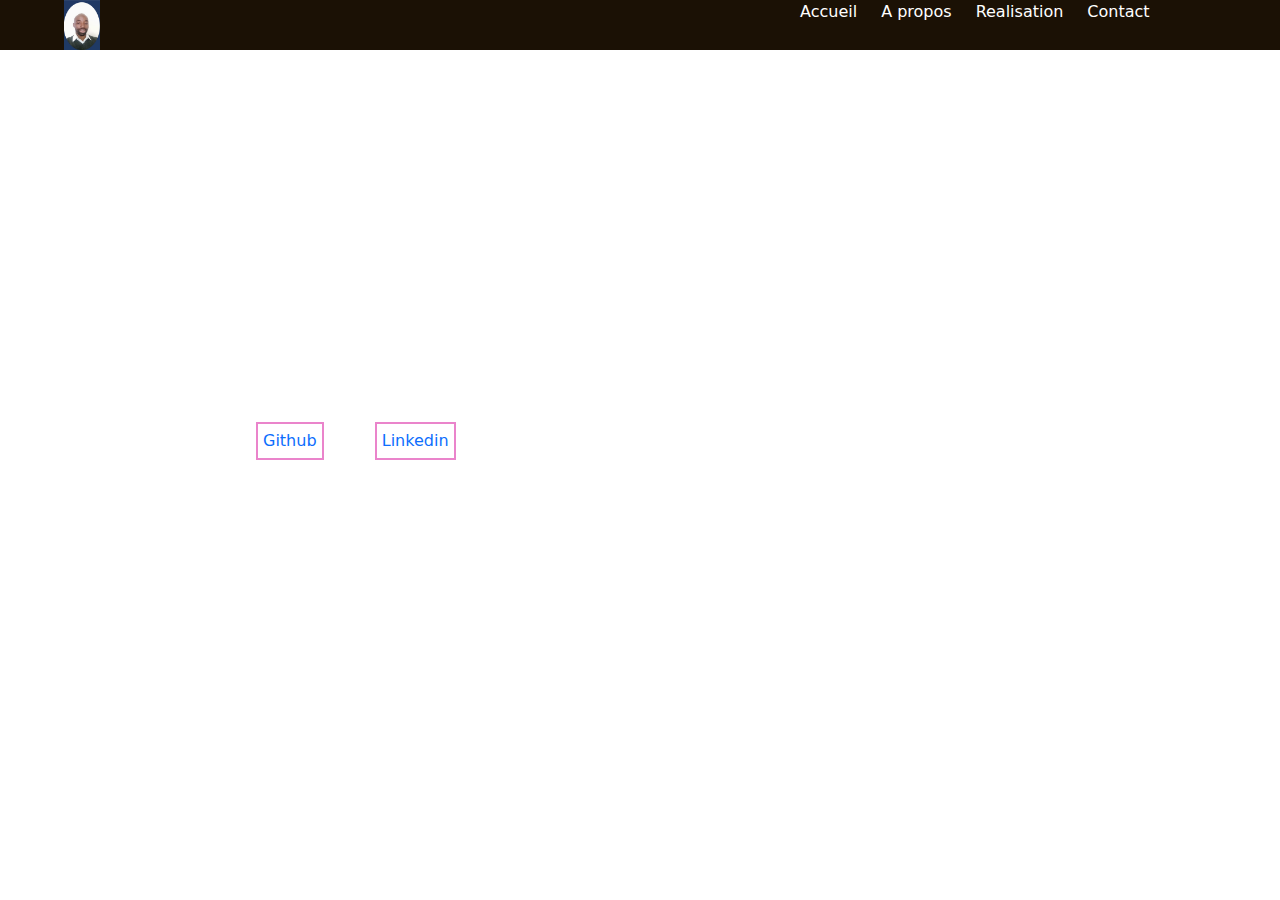
<file: index.html>
<!DOCTYPE html>
<html lang="en">
<head>
    <meta charset="UTF-8">
    <meta name="viewport" content="width=device-width, initial-scale=1.0">
    <link rel="stylesheet" href="style.css">
    <link href="https://cdn.jsdelivr.net/npm/bootstrap@5.3.3/dist/css/bootstrap.min.css" rel="stylesheet"
        integrity="sha384-QWTKZyjpPEjISv5WaRU9OFeRpok6YctnYmDr5pNlyT2bRjXh0JMhjY6hW+ALEwIH" crossorigin="anonymous">
        <script src="https://cdn.jsdelivr.net/npm/bootstrap@5.3.3/dist/js/bootstrap.bundle.min.js"
        integrity="sha384-YvpcrYf0tY3lHB60NNkmXc5s9fDVZLESaAA55NDzOxhy9GkcIdslK1eN7N6jIeHz"
        crossorigin="anonymous"></script>
    <title>Porfolio</title>
</head>
<body>

    <header id="entete"></header>

    <main>
        <section id="name">

            <h1>CHARLY MAMPUYA</h1>
        
            <h2>Web developper</h2>
        
            <p>I am web developper specializing in sport industry</p>
        
            </section>


            <section class="lien_git_link">

                <div class="lin_r"> <a href="https://github.com/lychar20" class="lin_link">Github </a></div>
                <div class="lin_r"> <a href="https://github.com/lychar20" class="lin_link">Linkedin </a></div>

            </section>

    </main>
   

    



   

    <!-- <script src="script.js"></script> -->
    <script src="common.js"></script>
</body>
</html>
</file>
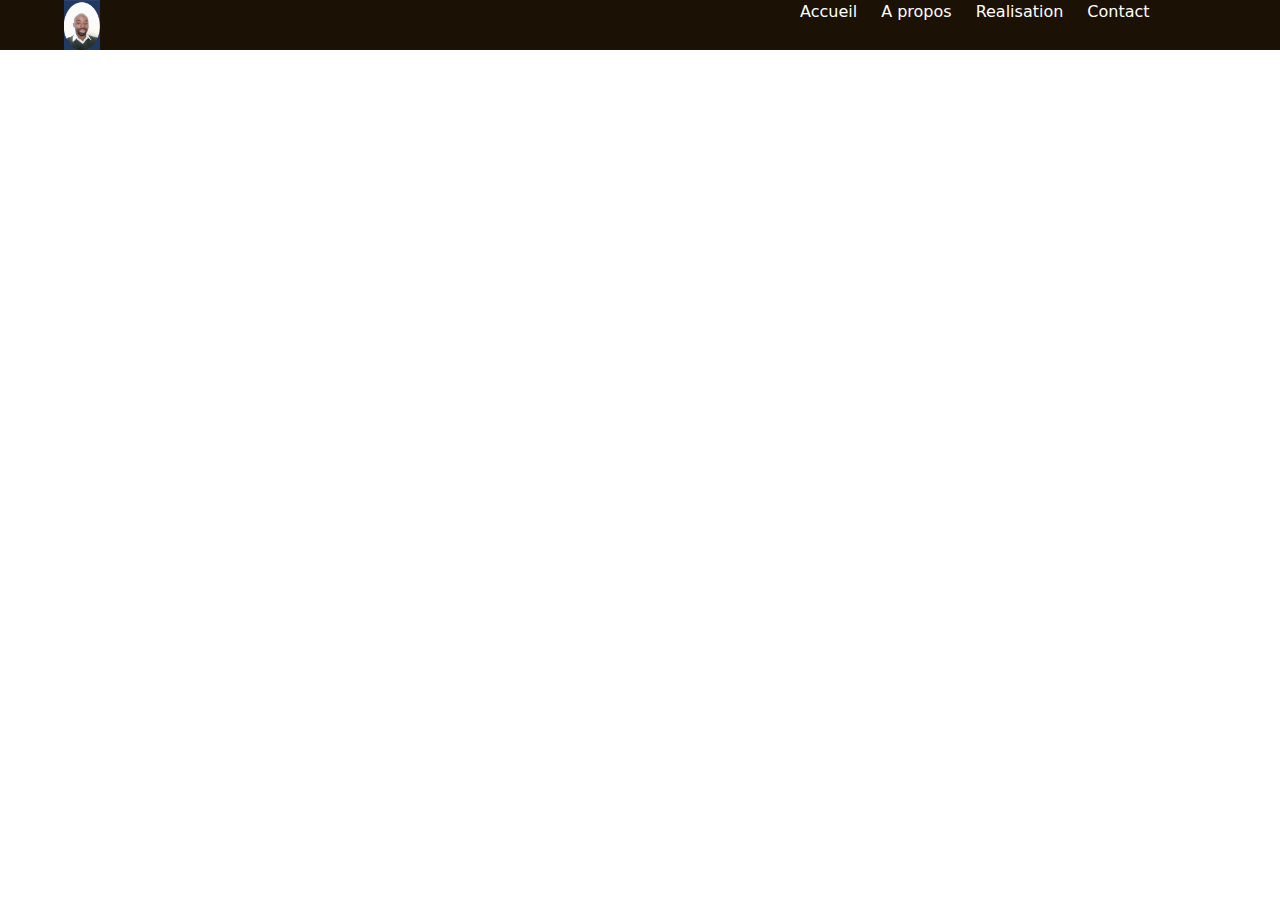
<file: apropos.html>
<!DOCTYPE html>
<html lang="en">
<head>
    <meta charset="UTF-8">
    <meta name="viewport" content="width=device-width, initial-scale=1.0">
    <link rel="stylesheet" href="style.css">
    <link href="https://cdn.jsdelivr.net/npm/bootstrap@5.3.3/dist/css/bootstrap.min.css" rel="stylesheet"
        integrity="sha384-QWTKZyjpPEjISv5WaRU9OFeRpok6YctnYmDr5pNlyT2bRjXh0JMhjY6hW+ALEwIH" crossorigin="anonymous">
        <script src="https://cdn.jsdelivr.net/npm/bootstrap@5.3.3/dist/js/bootstrap.bundle.min.js"
        integrity="sha384-YvpcrYf0tY3lHB60NNkmXc5s9fDVZLESaAA55NDzOxhy9GkcIdslK1eN7N6jIeHz"
        crossorigin="anonymous"></script>
    <title>A propos</title>
</head>
<body>

    <header id="entete">
    </header>

    <h1 class="mes_realisations">Mon histoire</h1>

    <p class="mon_profil">Originaire de Paris, j'ai eu l'occasion de voyager et de parfaire mon expérience personnelle à l'étranger. 
        Fan de <strong>sport</strong> et de <strong> football</strong> en particulier que je pratique, je cultive l'esprit d'équipe, l'optimisme, l'organisation, le respect et la ténacité, qui sont des valeurs essentielles à la réussite d'un sport.
        Je saurai mettre mes compétences et mon expérience personnelle dans a votre profit, afin d'optimiser l'ergonomie de votre site internet.</p>


    <script src="script.js"></script>
    <script src="common.js"></script>
</body>
</html>
</file>
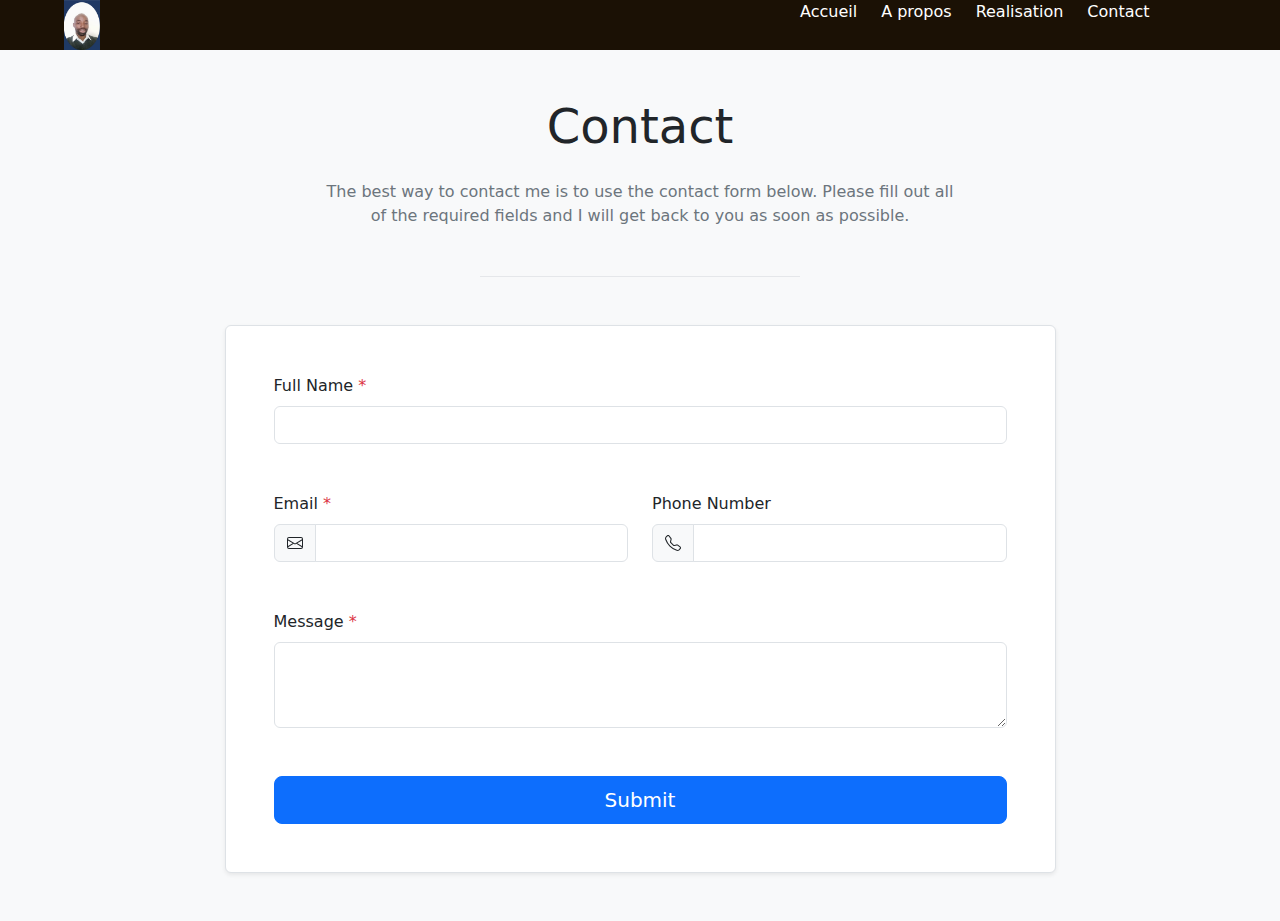
<file: contact.html>
<!DOCTYPE html>
<html lang="en">
<head>
    <meta charset="UTF-8">
    <meta name="viewport" content="width=device-width, initial-scale=1.0">
    <link rel="stylesheet" href="style.css">
    <link href="https://cdn.jsdelivr.net/npm/bootstrap@5.3.3/dist/css/bootstrap.min.css" rel="stylesheet"
        integrity="sha384-QWTKZyjpPEjISv5WaRU9OFeRpok6YctnYmDr5pNlyT2bRjXh0JMhjY6hW+ALEwIH" crossorigin="anonymous">
        <script src="https://cdn.jsdelivr.net/npm/bootstrap@5.3.3/dist/js/bootstrap.bundle.min.js"
        integrity="sha384-YvpcrYf0tY3lHB60NNkmXc5s9fDVZLESaAA55NDzOxhy9GkcIdslK1eN7N6jIeHz"
        crossorigin="anonymous"></script>
    <title>Contact</title>
</head>
<body>

    <header id="entete"></header>

    <main>
        <section id="formulaire">

            <!-- Contact 1 - Bootstrap Brain Component -->
<section class="bg-light py-3 py-md-5">
    <div class="container">
      <div class="row justify-content-md-center">
        <div class="col-12 col-md-10 col-lg-8 col-xl-7 col-xxl-6">
          <h1 class="mb-4 display-5 text-center">Contact</h1>
          <p class="text-secondary mb-5 text-center">The best way to contact me is to use the contact form below. Please fill out all of the required fields and I will get back to you as soon as possible.</p>
          <hr class="w-50 mx-auto mb-5 mb-xl-9 border-dark-subtle">
        </div>
      </div>
    </div>
  
    <div class="container">
      <div class="row justify-content-lg-center">
        <div class="col-12 col-lg-9">
          <div class="bg-white border rounded shadow-sm overflow-hidden">
  
            <form id="contact_form" action="resulatFormulaire.php" method="POST" enctype="multipart/form-data">
              <div class="row gy-4 gy-xl-5 p-4 p-xl-5">
                <div class="col-12">
                  <label for="fullname" class="form-label">Full Name <span class="text-danger">*</span></label>
                  <input type="text" class="form-control" id="fullname" name="fullname" value="" required>
                </div>
                <div class="col-12 col-md-6">
                  <label for="email" class="form-label">Email <span class="text-danger">*</span></label>
                  <div class="input-group">
                    <span class="input-group-text">
                      <svg xmlns="http://www.w3.org/2000/svg" width="16" height="16" fill="currentColor" class="bi bi-envelope" viewBox="0 0 16 16">
                        <path d="M0 4a2 2 0 0 1 2-2h12a2 2 0 0 1 2 2v8a2 2 0 0 1-2 2H2a2 2 0 0 1-2-2V4Zm2-1a1 1 0 0 0-1 1v.217l7 4.2 7-4.2V4a1 1 0 0 0-1-1H2Zm13 2.383-4.708 2.825L15 11.105V5.383Zm-.034 6.876-5.64-3.471L8 9.583l-1.326-.795-5.64 3.47A1 1 0 0 0 2 13h12a1 1 0 0 0 .966-.741ZM1 11.105l4.708-2.897L1 5.383v5.722Z" />
                      </svg>
                    </span>
                    <input type="email" class="form-control" id="email" name="email" value="" required>
                  </div>
                </div>
                <div class="col-12 col-md-6">
                  <label for="phone" class="form-label">Phone Number</label>
                  <div class="input-group">
                    <span class="input-group-text">
                      <svg xmlns="http://www.w3.org/2000/svg" width="16" height="16" fill="currentColor" class="bi bi-telephone" viewBox="0 0 16 16">
                        <path d="M3.654 1.328a.678.678 0 0 0-1.015-.063L1.605 2.3c-.483.484-.661 1.169-.45 1.77a17.568 17.568 0 0 0 4.168 6.608 17.569 17.569 0 0 0 6.608 4.168c.601.211 1.286.033 1.77-.45l1.034-1.034a.678.678 0 0 0-.063-1.015l-2.307-1.794a.678.678 0 0 0-.58-.122l-2.19.547a1.745 1.745 0 0 1-1.657-.459L5.482 8.062a1.745 1.745 0 0 1-.46-1.657l.548-2.19a.678.678 0 0 0-.122-.58L3.654 1.328zM1.884.511a1.745 1.745 0 0 1 2.612.163L6.29 2.98c.329.423.445.974.315 1.494l-.547 2.19a.678.678 0 0 0 .178.643l2.457 2.457a.678.678 0 0 0 .644.178l2.189-.547a1.745 1.745 0 0 1 1.494.315l2.306 1.794c.829.645.905 1.87.163 2.611l-1.034 1.034c-.74.74-1.846 1.065-2.877.702a18.634 18.634 0 0 1-7.01-4.42 18.634 18.634 0 0 1-4.42-7.009c-.362-1.03-.037-2.137.703-2.877L1.885.511z" />
                      </svg>
                    </span>
                    <input type="tel" class="form-control" id="phone" name="phone" value="">
                  </div>
                </div>
                <div class="col-12">
                  <label for="message" class="form-label">Message <span class="text-danger">*</span></label>
                  <textarea class="form-control" id="message" name="message" rows="3" required></textarea>
                </div>
                <div class="col-12">
                  <div class="d-grid">
                    <button class="btn btn-primary btn-lg" type="submit">Submit</button>
                  </div>
                </div>
              </div>
            </form>
  
          </div>
        </div>
      </div>
    </div>
  </section>
            
        
            </section>

    </main>
   

    



   

    <!-- <script src="script.js"></script> -->
    <script src="common.js"></script>
</body>
</html>
</file>
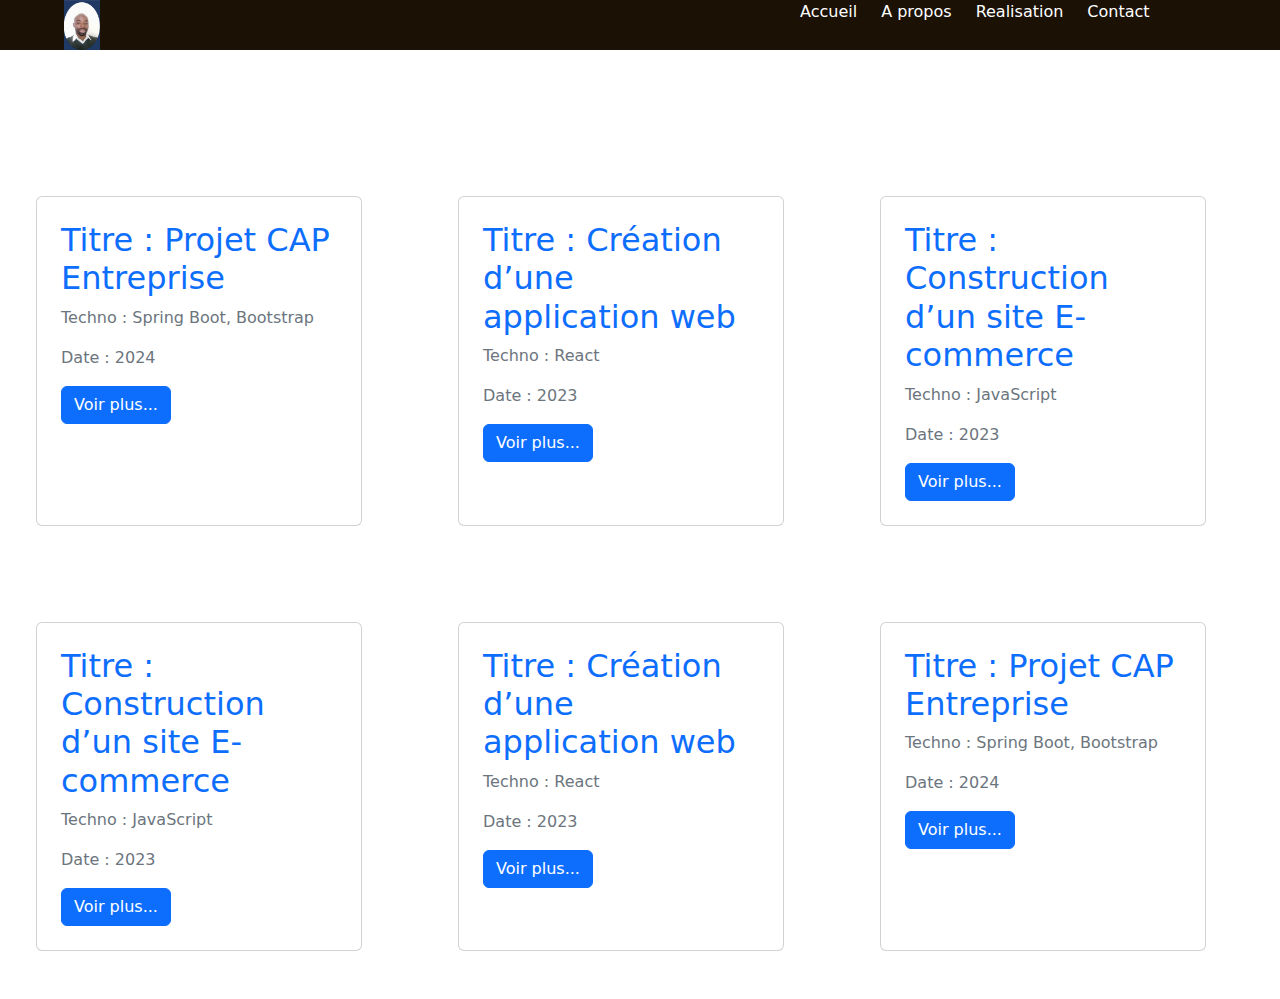
<file: realisation.html>
<!DOCTYPE html>
<html lang="en">
<head>
    <meta charset="UTF-8">
    <meta name="viewport" content="width=device-width, initial-scale=1.0">
    <link rel="stylesheet" href="style.css">
    <link href="https://cdn.jsdelivr.net/npm/bootstrap@5.3.3/dist/css/bootstrap.min.css" rel="stylesheet"
        integrity="sha384-QWTKZyjpPEjISv5WaRU9OFeRpok6YctnYmDr5pNlyT2bRjXh0JMhjY6hW+ALEwIH" crossorigin="anonymous">
        <script src="https://cdn.jsdelivr.net/npm/bootstrap@5.3.3/dist/js/bootstrap.bundle.min.js"
        integrity="sha384-YvpcrYf0tY3lHB60NNkmXc5s9fDVZLESaAA55NDzOxhy9GkcIdslK1eN7N6jIeHz"
        crossorigin="anonymous"></script>
    <title>Realisation</title>
</head>
<body>

    <header id="entete">
    </header>

    <h1 class="mes_realisations">Mes réalisations</h1>

    <div id="book-list">
        <!-- boucle des livres
            ->titre
            ->etc..
         -->
    </div>



   

    <script src="script.js"></script>
    <script src="common.js"></script>
</body>
</html>
</file>
<file: style.css>
body {
    font-family: Arial, sans-serif;
}

#book-list {
    margin-top: 20px;
}

.book {
    margin-bottom: 10px;
    padding: 10px;
    border: 1px solid #ccc;
}


.hide {
    display: none;
}


/* header */

header {
    background-color: rgb(27, 17, 5);
    height: 50px;
    display: flex;
    justify-content: space-between;
}

.logo {
    height: 50px;
    width: auto;
    margin-left: 5%;
}

.label, #toggle {
    
    display: none;
}

.menu {
    width: 50%;
    padding-left: 10%;
    
}

.menu li {
    list-style-type: none;
    margin-right: 5%;

}

.menu ul {
    display: flex;

}

.menu a {
    text-decoration: none;
    color: white;
}



body {
    background-image: url("https://st5.depositphotos.com/48848154/68843/i/380/depositphotos_688437924-stock-photo-abstract-black-background-grunge-texture.jpg");
}

/*index*/

#name {
    color: white;
    padding-left: 20%;
    padding-top: 200px;
}

.lien_git_link {
    padding-top: 30px;
    padding-left: 20%;
    display: flex;
}

.lin_r {
    border: 2px solid rgba(220, 50, 169, 0.6);
    margin-right: 5%;
    padding: 5px;
}

.lin_link {
    text-decoration: none;
}


/* a propos*/

.mon_profil {
    padding-top: 50px;
    
    color: white;
    font-style: italic;
    font-size: 20px;
    text-align: center;
}


/*mes reéalisation*/

.mes_realisations {
    padding-top: 30px;
    color: white;
    padding-left: 3%;
    
}

.mes_realisations h2 {
    font-size: 36px;
}


/*contact*/



/*queries*/

@media all and (max-width: 850px)
{
    nav
    {
        height: 60px;
    }
 
    .menu ul
    {
        display: none;
        flex-direction: column;
        background: #48435C;
        
    }

    .menu a {
        width: 50%;
    }

   
 
    .label 
    {
        width: 30px;
        display: flex;
        justify-content: center;
        align-items: center;
        margin: 0 auto;
        font-size: 40px;
        color: white;
        cursor: pointer;
    }

    input:checked +  ul {
        display: flex;
        z-index: 1000;
       
    }

}
</file>
